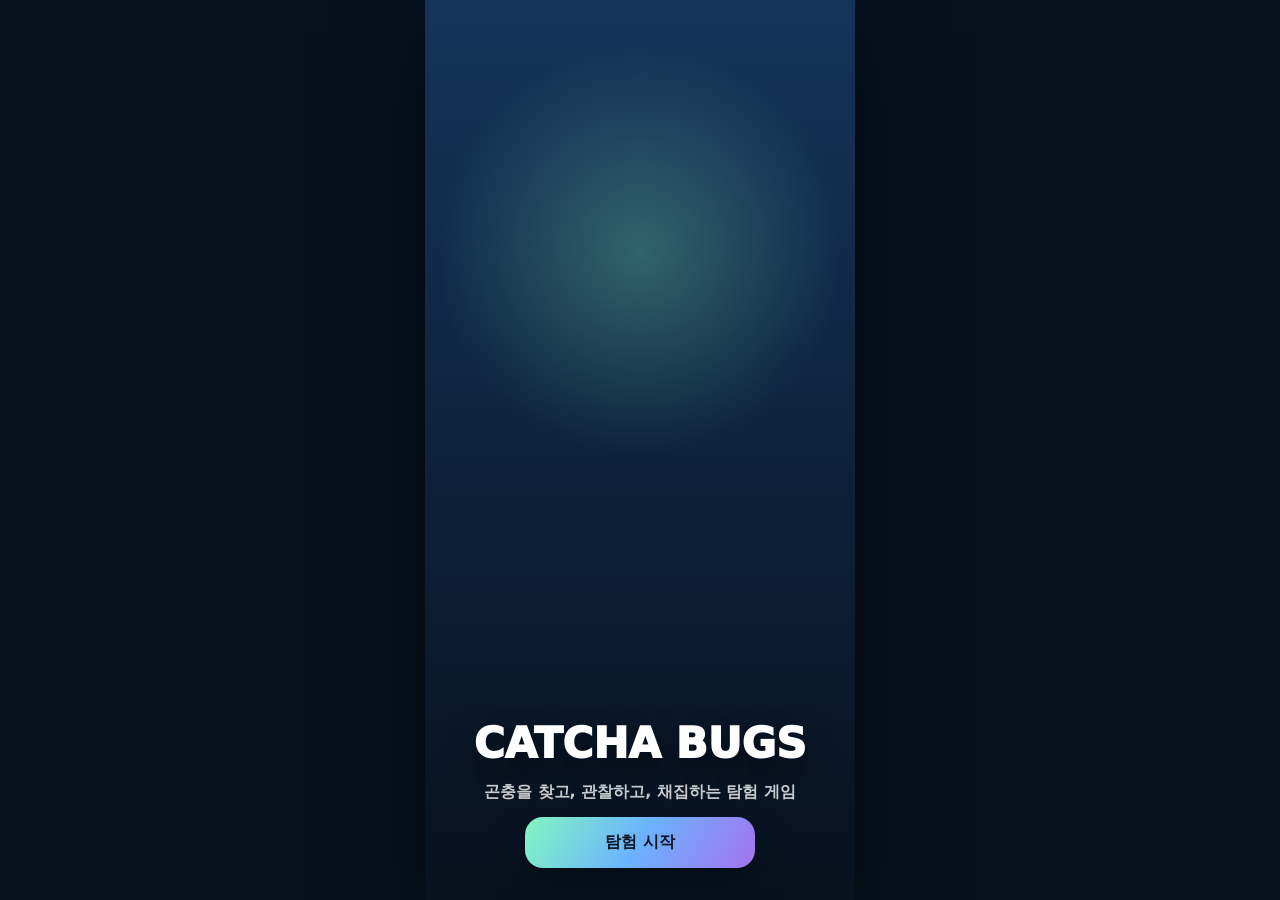
<file: catcha-bugs/index.html>
<!doctype html>
<html lang="ko">
<head>
  <meta charset="utf-8">
  <meta name="viewport" content="width=device-width,initial-scale=1,maximum-scale=1,user-scalable=no">
  <title>CATCHA BUGS</title>
  <link rel="stylesheet" href="css/style.css">
</head>
<body>
  <main id="app">
    <section id="titleScreen" class="screen active">
      <div class="hero">
        <h1>CATCHA BUGS</h1>
        <p>곤충을 찾고, 관찰하고, 채집하는 탐험 게임</p>
        <button id="startBtn" type="button">탐험 시작</button>
      </div>
    </section>

    <section id="fieldScreen" class="screen">
      <canvas id="gameCanvas" width="390" height="844"></canvas>
      <div class="hud top">
        <div class="panel">
          <strong id="areaName">숲</strong>
          <span>드래그 이동 테스트</span>
        </div>
        <div class="panel">POINT <strong id="pointText">0</strong></div>
      </div>
      <div class="hud bottom">
        <button type="button" id="radarBtn">📡 레이더</button>
        <button type="button" id="dexBtn">📖 도감</button>
      </div>
    </section>
  </main>
  <script src="js/core.js"></script>
  <script src="js/radar.js"></script>
</body>
</html>
</file>
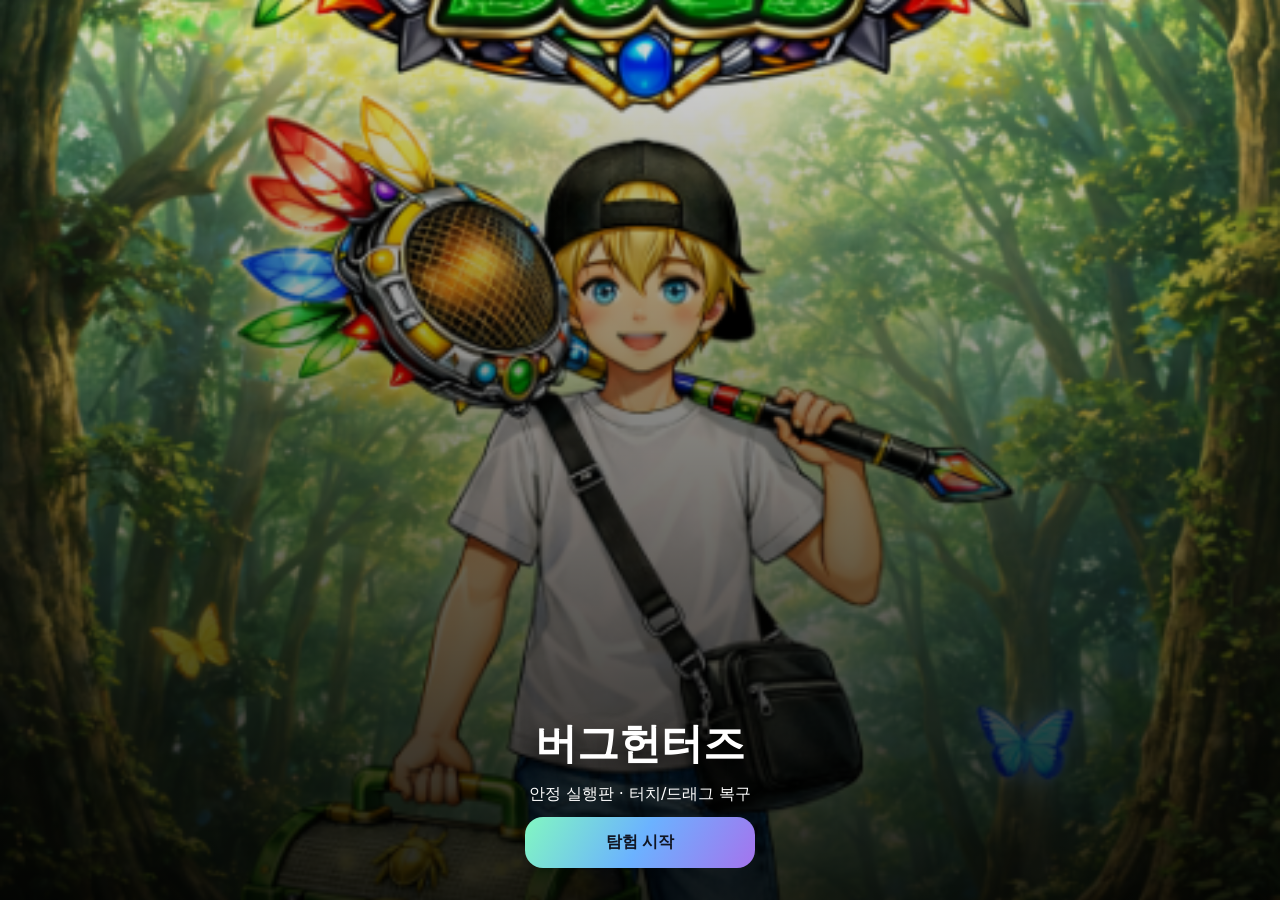
<file: play.html>
<!doctype html><html lang="ko"><head><meta charset="utf-8"><meta name="viewport" content="width=device-width,initial-scale=1,maximum-scale=1,user-scalable=no"><title>버그헌터즈 Play</title><style>html,body{margin:0;width:100%;height:100%;overflow:hidden;background:#07111e;font-family:system-ui}button{touch-action:manipulation}#title,#game{position:fixed;inset:0}#title{display:flex;flex-direction:column;align-items:center;justify-content:flex-end;gap:12px;padding:32px 18px;box-sizing:border-box;color:white;text-align:center;background:#07111e url('assets/title.png') center/cover no-repeat}#title:before{content:'';position:absolute;inset:0;background:linear-gradient(#0002,#000d)}#title>*{position:relative}.logo{font-size:42px;font-weight:1000;text-shadow:0 12px 24px #000}.btn{border:0;border-radius:18px;padding:15px 22px;min-width:230px;font-size:16px;font-weight:1000;background:linear-gradient(120deg,#82f7c1,#6bb2ff,#a573ed);color:#101522}#game{display:none;background:#70c878;touch-action:none;user-select:none}.map{position:absolute;inset:-50%;background:#70c878 url('assets/map_background.png') center/cover repeat;transform-origin:50% 50%}.player{position:absolute;left:50%;top:50%;width:100px;height:120px;transform:translate(-50%,-50%);z-index:5;filter:drop-shadow(0 16px 18px #0007);display:flex;align-items:center;justify-content:center;font-size:70px}.player img{width:100%;height:100%;object-fit:contain}.bug{position:absolute;left:50%;top:50%;z-index:4;text-align:center}.bug .sp{width:68px;height:68px;border-radius:20px;background:#fffffff0;display:flex;align-items:center;justify-content:center;overflow:hidden;border:3px solid #ffd166;box-shadow:0 10px 22px #0005}.bug img{width:100%;height:100%;object-fit:contain}.lab{font-size:11px;color:white;font-weight:900;text-shadow:0 2px 8px #000}.hud{position:absolute;left:10px;right:10px;top:10px;z-index:9;display:flex;justify-content:space-between}.card{background:#ffffffe8;border-radius:16px;padding:10px 12px;font-weight:900;box-shadow:0 10px 24px #0004}.toast{position:absolute;left:50%;bottom:80px;transform:translateX(-50%);background:#000b;color:#fff;border-radius:999px;padding:10px 13px;font-weight:900;display:none;z-index:20}.enc{position:fixed;inset:0;background:#0009;display:none;z-index:30}.panel{position:absolute;left:50%;bottom:18px;transform:translateX(-50%);width:min(92vw,430px);background:#fff;border-radius:24px;overflow:hidden}.stage{height:210px;background:linear-gradient(#96ddff,#62bd7e);position:relative}.target{position:absolute;left:50%;top:42%;transform:translate(-50%,-50%);width:110px;height:110px;border-radius:30px;background:#fff;display:flex;align-items:center;justify-content:center;overflow:hidden}.target img{width:100%;height:100%;object-fit:contain}.net{position:absolute;right:-25px;bottom:-35px;width:200px}.body{padding:14px}.bar{height:32px;border-radius:18px;position:relative;overflow:hidden;background:linear-gradient(90deg,#e94d73 0 25%,#ffd166 25% 40%,#20b486 40% 60%,#ffd166 60% 75%,#e94d73 75%)}.cur{position:absolute;top:-4px;width:6px;height:42px;background:#111;border-radius:4px;box-shadow:0 0 0 2px white}.row{display:flex;gap:8px;margin-top:12px}.row button{flex:1;border:0;border-radius:14px;padding:12px;font-weight:1000}</style></head><body><div id="title"><div class="logo">버그헌터즈</div><div>안정 실행판 · 터치/드래그 복구</div><button id="start" class="btn">탐험 시작</button></div><div id="game"><div id="map" class="map"></div><div id="bugs"></div><div class="player"><img src="assets/player.png" onerror="this.remove();this.parentNode.textContent='🧢'"></div><div class="hud"><div class="card">드래그 이동</div><div class="card">POINT <span id="pt">0</span></div></div><div id="toast" class="toast"></div></div><div id="enc" class="enc"><div class="panel"><div class="stage"><img class="net" src="assets/net.png"><div id="target" class="target"></div></div><div class="body"><div id="name" style="font-weight:1000;text-align:center;margin-bottom:8px"></div><div class="bar"><div id="cur" class="cur"></div></div><div id="judge" style="text-align:center;font-weight:1000;margin-top:8px">타이밍!</div><div class="row"><button id="catch">채집!</button><button id="close">닫기</button></div></div></div></div><script>const B=[['개미','ant.png','🐜'],['배추흰나비','cabbage_butterfly.png','🦋'],['청띠신선나비','blue_band_butterfly.png','🦋'],['검노랑나비','black_yellow_butterfly.png','🦋'],['잠자리','brown_dragonfly.png','🪰'],['물방개','diving_beetle.png','🪲'],['반딧불이','firefly.png','✨'],['장수말벌','giant_hornet.png','🐝'],['물장군','giant_water_bug.png','🪲'],['귀뚜라미','cricket.png','🦗']];let x=0,y=0,head=0,pt=0,ents=[],drag=false,lx=0,ly=0,vx=0,vy=0,cur=null,t0=0;function img(b){return `<img src="assets/insects/${b[1]}" onerror="this.remove();this.parentNode.textContent='${b[2]}'">`}function toast(s){let t=document.getElementById('toast');t.textContent=s;t.style.display='block';clearTimeout(toast.t);toast.t=setTimeout(()=>t.style.display='none',1200)}function add(){let b=B[Math.floor(Math.random()*B.length)];ents.push({b,dx:(Math.random()*2-1)*45,dy:(Math.random()*2-1)*45})}function start(){document.getElementById('title').style.display='none';document.getElementById('game').style.display='block';while(ents.length<4)add();toast('탐험 시작! 드래그로 이동')}function render(){document.getElementById('map').style.transform=`rotate(${-head}deg) translate(${-x*2}px,${-y*2}px) scale(1.05)`;let box=document.getElementById('bugs');box.innerHTML='';ents.forEach((e,i)=>{let d=Math.hypot(e.dx,e.dy);let n=document.createElement('div');n.className='bug';n.style.transform=`translate(calc(50% + ${e.dx*7}px),calc(50% + ${e.dy*7}px)) translate(-50%,-50%) scale(${Math.max(.55,1.2-d/70)})`;n.innerHTML=`<div class="sp">${img(e.b)}</div><div class="lab">${d<14?'채집 가능':'가까이'} · ${e.b[0]}</div>`;n.onclick=()=>{if(d>14)toast('더 가까이 가야 해');else openEnc(i)};box.appendChild(n)});document.getElementById('pt').textContent=pt}function move(f,s){let r=head*Math.PI/180,dx=s*Math.cos(r)-(-f)*Math.sin(r),dy=s*Math.sin(r)+(-f)*Math.cos(r);x+=dx;y+=dy;ents.forEach(e=>{e.dx-=dx;e.dy-=dy})}function openEnc(i){cur=i;t0=performance.now();let b=ents[i].b;document.getElementById('target').innerHTML=img(b);document.getElementById('name').textContent=b[0];document.getElementById('enc').style.display='block'}function closeEnc(){document.getElementById('enc').style.display='none';cur=null}function pos(){return(0.5+0.5*Math.sin((performance.now()-t0)*.001*Math.PI*2))*100}function judge(p){let d=Math.abs(p-50);if(d<7)return['PERFECT',30];if(d<16)return['GREAT',22];if(d<28)return['GOOD',15];return['MISS',0]}function loop(){vx*=.86;vy*=.86;if(Math.abs(vx)+Math.abs(vy)>.001)move(vy*.45,vx*.45);while(ents.length<4)add();render();if(cur!==null){let p=pos(),j=judge(p);document.getElementById('cur').style.left=`calc(${p}% - 3px)`;document.getElementById('judge').textContent=j[0]}requestAnimationFrame(loop)}document.getElementById('start').onclick=start;document.getElementById('close').onclick=closeEnc;document.getElementById('catch').onclick=()=>{if(cur===null)return;let j=judge(pos());if(j[1]>0){pt+=j[1];ents.splice(cur,1);toast(j[0]+' +'+j[1]+'P');closeEnc()}else toast('실패, 다시 시도')};let g=document.getElementById('game');g.addEventListener('pointerdown',e=>{drag=true;lx=e.clientX;ly=e.clientY});g.addEventListener('pointermove',e=>{if(!drag)return;let dx=e.clientX-lx,dy=e.clientY-ly;lx=e.clientX;ly=e.clientY;vx=Math.max(-1,Math.min(1,dx*.025));vy=Math.max(-1,Math.min(1,-dy*.025));head=(head+dx*.12+360)%360});g.addEventListener('pointerup',()=>drag=false);g.addEventListener('pointercancel',()=>drag=false);requestAnimationFrame(loop);</script></body></html>
</file>
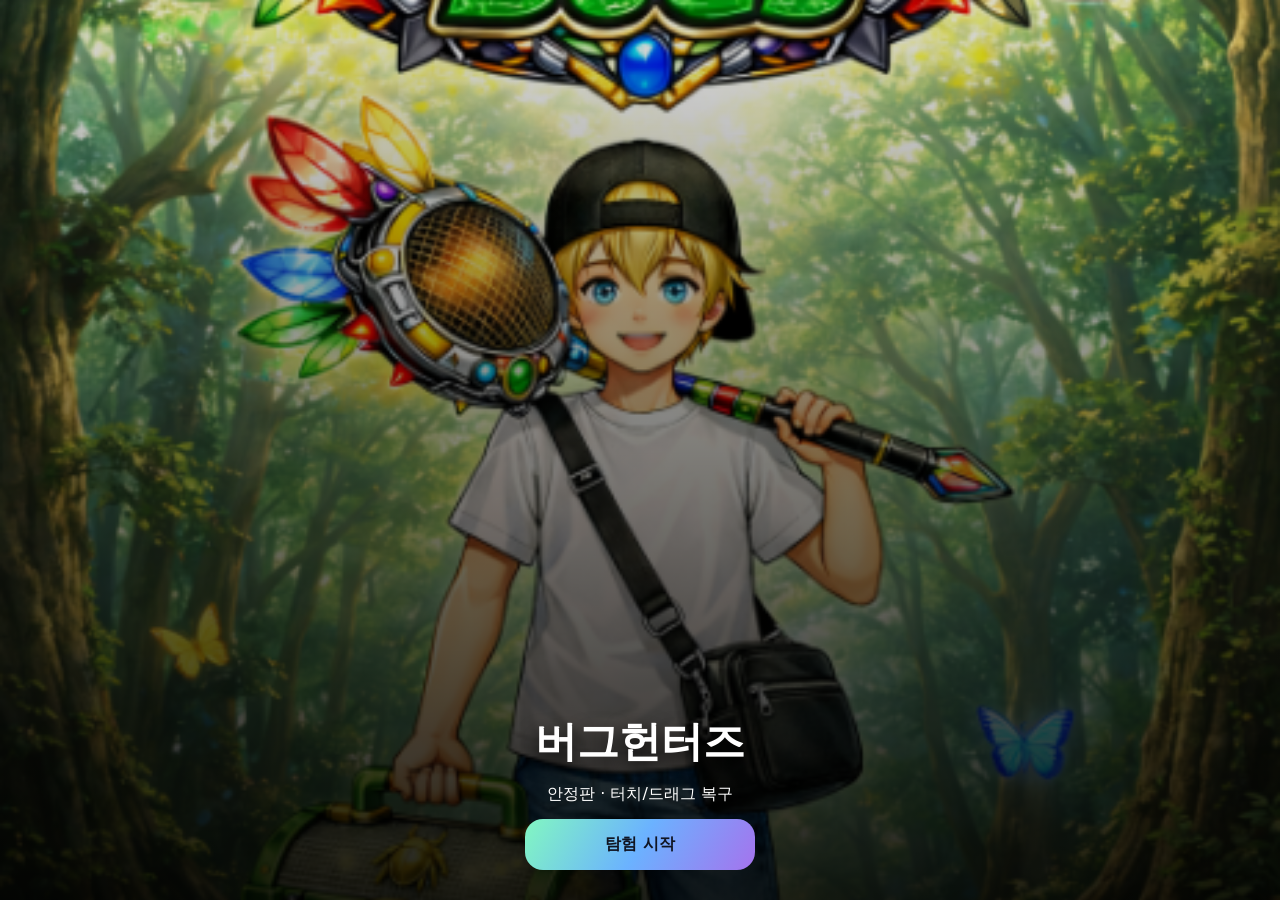
<file: stable.html>
<!doctype html><html lang="ko"><head><meta charset="utf-8"><meta name="viewport" content="width=device-width,initial-scale=1,maximum-scale=1,user-scalable=no"><title>버그헌터즈 안정판</title><style>html,body{margin:0;width:100%;height:100%;overflow:hidden;background:#07111e;font-family:system-ui;color:white}button{font:inherit;touch-action:manipulation}#title,#game{position:fixed;inset:0}#title{display:flex;flex-direction:column;justify-content:flex-end;align-items:center;gap:14px;padding:30px;background:#10233a url('assets/title.png') center/cover no-repeat}#title:before{content:'';position:absolute;inset:0;background:linear-gradient(#0002,#000d)}#title>*{position:relative}h1{font-size:42px;margin:0;text-shadow:0 8px 20px #000}.btn{border:0;border-radius:18px;padding:15px 24px;min-width:230px;font-weight:900;background:linear-gradient(120deg,#82f7c1,#6bb2ff,#a573ed);color:#101522}#game{display:none;background:#71c77c;touch-action:none;user-select:none}#map{position:absolute;inset:-50%;background:#71c77c url('assets/map_background.png') center/cover repeat;transform-origin:50% 50%}#player{position:absolute;left:50%;top:50%;width:100px;height:120px;transform:translate(-50%,-50%);z-index:5;filter:drop-shadow(0 12px 14px #0008);display:flex;align-items:center;justify-content:center;font-size:64px}#player img{width:100%;height:100%;object-fit:contain}.bug{position:absolute;left:50%;top:50%;z-index:4;text-align:center}.icon{width:70px;height:70px;border-radius:22px;background:#fffffff2;border:4px solid var(--c);display:flex;align-items:center;justify-content:center;overflow:hidden;box-shadow:0 12px 22px #0006,0 0 20px var(--c);font-size:32px}.icon img{width:100%;height:100%;object-fit:contain}.label{font-size:12px;font-weight:900;text-shadow:0 2px 8px #000}.hud{position:absolute;left:10px;right:10px;top:10px;z-index:9;display:flex;justify-content:space-between}.card{background:#ffffffdd;color:#111;border-radius:16px;padding:10px 12px;font-weight:900}.toast{position:absolute;left:50%;bottom:80px;transform:translateX(-50%);background:#000b;border-radius:999px;padding:10px 14px;z-index:20;display:none}.bottom{position:absolute;left:0;right:0;bottom:0;padding:12px;z-index:9;text-align:center}.mini{border:0;border-radius:14px;padding:12px 16px;background:#ffffff33;color:white;font-weight:900}#enc{position:fixed;inset:0;background:#000a;display:none;z-index:30}#encCard{position:absolute;left:50%;bottom:18px;transform:translateX(-50%);width:min(92vw,420px);background:white;color:#111;border-radius:24px;overflow:hidden;padding:16px;text-align:center}#encIcon{margin:0 auto 10px;width:110px;height:110px;border-radius:30px;border:4px solid var(--c);display:flex;align-items:center;justify-content:center;overflow:hidden}#encIcon img{width:100%;height:100%;object-fit:contain}.bar{height:32px;border-radius:18px;background:linear-gradient(90deg,#e94d73 0 22%,#ffd166 22% 38%,#20b486 38% 62%,#ffd166 62% 78%,#e94d73 78%);position:relative;overflow:hidden;margin:12px 0}.cur{position:absolute;top:-4px;width:6px;height:42px;background:#111;border-radius:4px;box-shadow:0 0 0 2px white}.row{display:flex;gap:8px}.row button{flex:1;border:0;border-radius:14px;padding:12px;font-weight:900}.catch{background:linear-gradient(120deg,#82f7c1,#6bb2ff)}</style></head><body><div id="title"><h1>버그헌터즈</h1><div>안정판 · 터치/드래그 복구</div><button id="start" class="btn">탐험 시작</button></div><div id="game"><div id="map"></div><div id="bugs"></div><div id="player"><img src="assets/player.png" onerror="this.remove();player.textContent='🧢'"></div><div class="hud"><div class="card">드래그 이동</div><div class="card">POINT <span id="pt">0</span></div></div><div class="bottom"><button class="mini" onclick="spawn();toast('곤충 재배치')">곤충 재배치</button></div><div id="toast" class="toast"></div></div><div id="enc"><div id="encCard"><div id="encIcon"></div><b id="encName"></b><div class="bar"><div id="cur" class="cur"></div></div><div id="judge">타이밍!</div><div class="row"><button onclick="closeEnc()">닫기</button><button class="catch" onclick="catchBug()">채집!</button></div></div></div><script>const B=[['개미','ant.png','🐜'],['나비','cabbage_butterfly.png','🦋'],['청띠나비','blue_band_butterfly.png','🦋'],['잠자리','brown_dragonfly.png','🪰'],['물방개','diving_beetle.png','🪲'],['반딧불이','firefly.png','✨'],['말벌','giant_hornet.png','🐝'],['귀뚜라미','cricket.png','🦗']];const G=[['빨강','#ff4a4a',10,.72,1],['주황','#ff9d3d',14,.70,1.05],['노랑','#ffe45c',18,.68,1.1],['초록','#43d96b',24,.65,1.15],['파랑','#4fb2ff',32,.62,1.22],['남색','#4967ff',42,.58,1.3],['보라','#a573ed',56,.54,1.4],['실버','#d8e3ee',76,.5,1.5],['골드','#ffd166',110,.46,1.6],['다이아','#9ff8ff',180,.42,1.75]];let x=0,y=0,h=0,drag=0,lx=0,ly=0,vx=0,vy=0,bugs=[],cur=null,pts=0,t0=0;const $=s=>document.querySelector(s);function grade(){let r=Math.random();return G[r<.01?9:r<.03?8:r<.07?7:r<.13?6:r<.22?5:r<.34?4:r<.48?3:r<.64?2:r<.82?1:0]}function img(b){return `<img src="assets/insects/${b[1]}" onerror="this.remove();this.parentNode.textContent='${b[2]}'">`}function start(){title.style.display='none';game.style.display='block';spawn();toast('화면을 드래그해 이동')}function spawn(){bugs=[];bugsEl.innerHTML='';for(let i=0;i<5;i++){let b=B[Math.floor(Math.random()*B.length)],g=grade(),e=document.createElement('div');e.className='bug';e.innerHTML=`<div class="icon" style="--c:${g[1]}">${img(b)}</div><div class="label">${g[0]} ${b[0]}</div>`;bugsEl.appendChild(e);bugs.push({b,g,dx:(Math.random()*2-1)*55,dy:(Math.random()*2-1)*55,e})}}const bugsEl=$('#bugs');function render(){h+=vx*.2;map.style.transform=`rotate(${-h}deg) translate(${-x*2}px,${-y*2}px) scale(1.05)`;for(const o of bugs){let px=o.dx*7,py=o.dy*7,d=Math.hypot(o.dx,o.dy);o.e.style.transform=`translate(calc(50% + ${px}px),calc(50% + ${py}px)) translate(-50%,-50%) scale(${Math.max(.55,1.25-d/70)}) rotate(${h}deg)`;o.e.style.opacity=d>15?.55:1;o.e.onclick=()=>{if(d>15)toast('더 가까이 가야 해');else openEnc(o)}}pt.textContent=pts;requestAnimationFrame(render)}function move(){x+=vx;y+=vy;for(const o of bugs){o.dx-=vx;o.dy-=vy}vx*=.88;vy*=.88;setTimeout(move,16)}game.addEventListener('pointerdown',e=>{drag=1;lx=e.clientX;ly=e.clientY});game.addEventListener('pointermove',e=>{if(!drag)return;let dx=e.clientX-lx,dy=e.clientY-ly;lx=e.clientX;ly=e.clientY;vx=dx*.025;vy=-dy*.025});game.addEventListener('pointerup',()=>drag=0);game.addEventListener('pointercancel',()=>drag=0);function openEnc(o){cur=o;t0=performance.now();encIcon.style.setProperty('--c',o.g[1]);encIcon.innerHTML=img(o.b);encName.textContent=o.g[0]+' '+o.b[0];enc.style.display='block'}function closeEnc(){enc.style.display='none';cur=null}function pos(){return(0.5+0.5*Math.sin((performance.now()-t0)*.001*Math.PI*2*(cur?cur.g[4]:1)))*100}function judgement(p){let d=Math.abs(p-50);return d<8?['PERFECT',.25,1.5]:d<17?['GREAT',.15,1.25]:d<28?['GOOD',.07,1.1]:['MISS',-.12,.8]}function loopEnc(){if(cur){let p=pos(),j=judgement(p);curEl.style.left=`calc(${p}% - 3px)`;judge.textContent=j[0]}requestAnimationFrame(loopEnc)}function catchBug(){let p=pos(),j=judgement(p),rate=Math.max(.1,Math.min(.95,cur.g[3]+j[1]));if(Math.random()<rate){pts+=Math.round(cur.g[2]*j[2]);cur.e.remove();bugs=bugs.filter(z=>z!==cur);toast(j[0]+' 채집 성공');closeEnc()}else toast(j[0]+' 실패')}function toast(s){toastEl.textContent=s;toastEl.style.display='block';clearTimeout(toast.t);toast.t=setTimeout(()=>toastEl.style.display='none',1200)}const toastEl=$('#toast'),curEl=$('#cur');startBtn=$('#start');startBtn.onclick=start;startBtn.ontouchend=e=>{e.preventDefault();start()};move();render();loopEnc();</script></body></html>
</file>
<file: catcha-bugs/css/style.css>
:root {
  --bg: #07111e;
  --panel: rgba(255, 255, 255, 0.88);
  --text: #101522;
}
* { box-sizing: border-box; -webkit-tap-highlight-color: transparent; }
html, body { margin: 0; width: 100%; height: 100%; overflow: hidden; background: var(--bg); font-family: system-ui, -apple-system, 'Noto Sans KR', sans-serif; }
button { font: inherit; touch-action: manipulation; border: 0; cursor: pointer; }
#app { position: fixed; inset: 0; overflow: hidden; }
.screen { position: absolute; inset: 0; display: none; }
.screen.active { display: block; }
#titleScreen { color: white; background: radial-gradient(circle at 50% 28%, rgba(130,247,193,.28), transparent 30%), linear-gradient(#15345a, #07111e); }
.hero { position: absolute; inset: 0; display: flex; flex-direction: column; justify-content: flex-end; align-items: center; text-align: center; gap: 14px; padding: 32px 18px; }
h1 { margin: 0; font-size: 42px; font-weight: 1000; text-shadow: 0 12px 28px rgba(0,0,0,.6); }
p { margin: 0; color: rgba(255,255,255,.78); font-weight: 800; }
#startBtn { min-width: 230px; padding: 15px 22px; border-radius: 18px; font-weight: 1000; color: var(--text); background: linear-gradient(120deg, #82f7c1, #6bb2ff, #a573ed); box-shadow: 0 16px 34px rgba(0,0,0,.35); }
#fieldScreen { background: #72c978; }
#gameCanvas { width: 100%; height: 100%; display: block; touch-action: none; }
.hud { position: absolute; z-index: 10; pointer-events: none; }
.hud.top { left: 10px; right: 10px; top: 10px; display: flex; justify-content: space-between; gap: 8px; }
.hud.bottom { left: 0; right: 0; bottom: 0; padding: 12px; display: flex; justify-content: center; gap: 8px; }
.panel, .hud button { pointer-events: auto; border-radius: 16px; background: var(--panel); color: var(--text); padding: 10px 12px; font-weight: 1000; box-shadow: 0 12px 26px rgba(0,0,0,.22); }
.panel span { display: block; font-size: 11px; opacity: .65; margin-top: 2px; }
.radarNotice { position: absolute; left: 50%; top: 86px; transform: translateX(-50%) translateY(-8px); z-index: 12; padding: 10px 14px; border-radius: 999px; background: rgba(0,0,0,.58); color: white; font-weight: 1000; font-size: 13px; opacity: 0; transition: opacity .22s ease, transform .22s ease; pointer-events: none; white-space: nowrap; box-shadow: 0 12px 26px rgba(0,0,0,.28); }
.radarNotice.show { opacity: 1; transform: translateX(-50%) translateY(0); }
@media (min-width: 860px) { #app { max-width: 430px; margin: 0 auto; box-shadow: 0 32px 80px rgba(0,0,0,.55); } }
</file>
